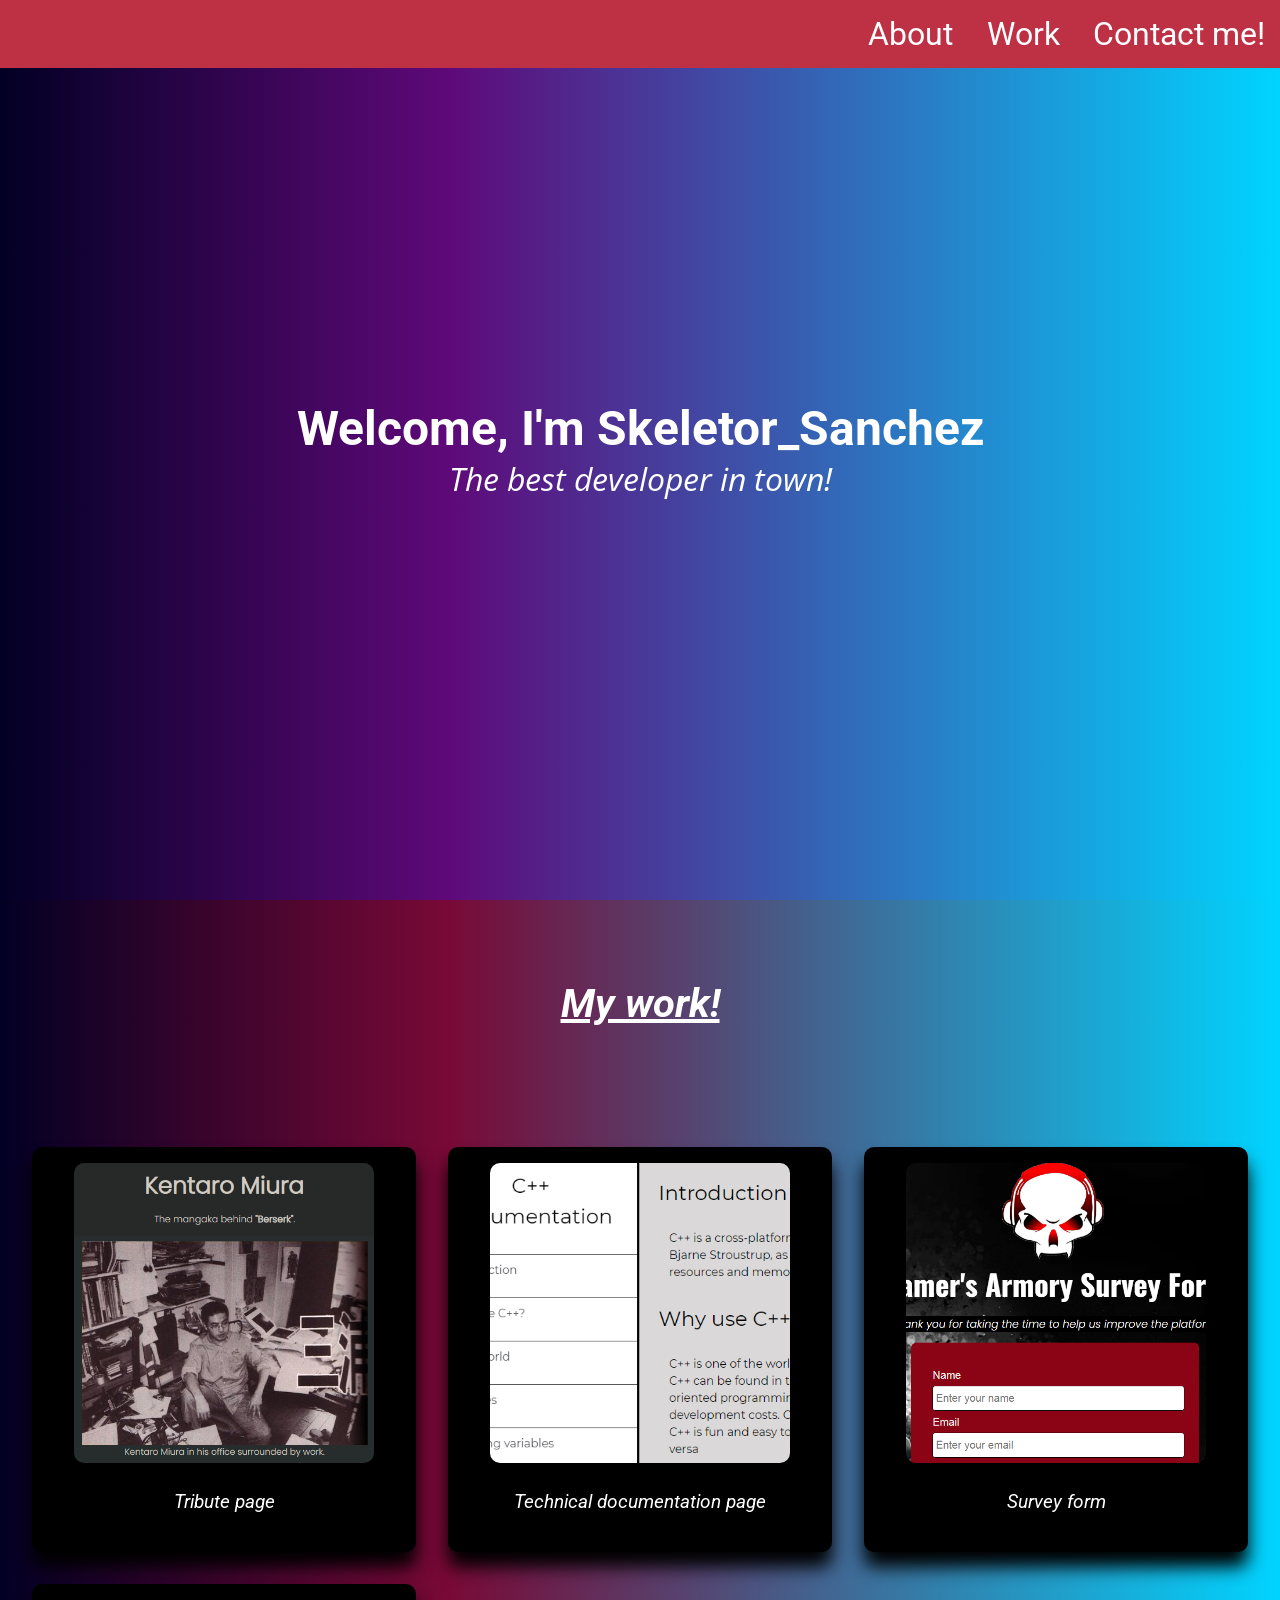
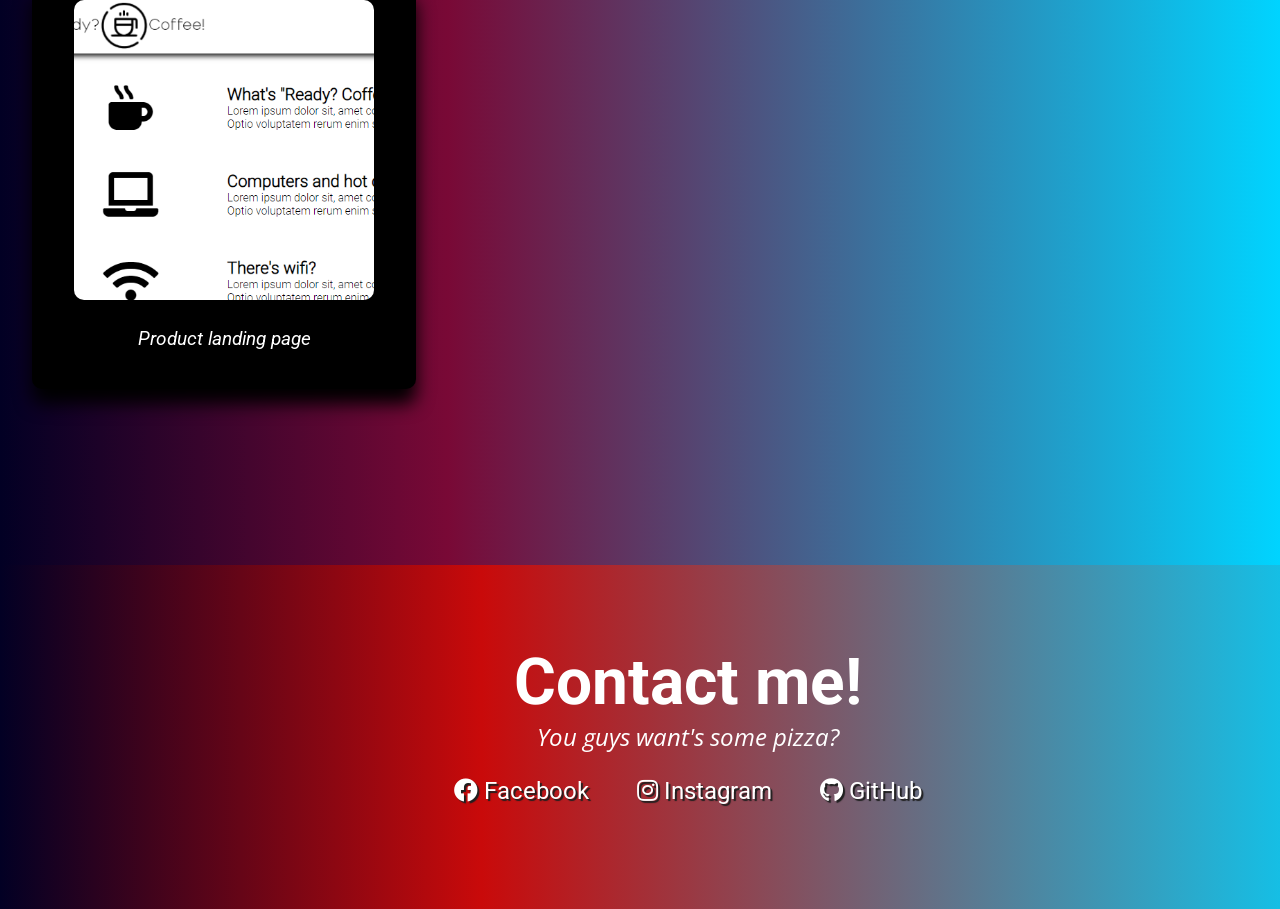
<file: Personal_portfolio_webpage/index.html>
<!DOCTYPE html>
<html lang="en">
<head>
    <meta charset="UTF-8">
    <meta http-equiv="X-UA-Compatible" content="IE=edge">
    <meta name="viewport" content="width=device-width, initial-scale=1.0">

    <!-- Import-CSS -->
    <link rel="stylesheet" type="text/CSS" href="style.css">

    <!-- Import-Google-Fonts -->
    <link rel="preconnect" href="https://fonts.googleapis.com">
    <link rel="preconnect" href="https://fonts.gstatic.com" crossorigin>
    <link href="https://fonts.googleapis.com/css2?family=Roboto&display=swap" rel="stylesheet">
    <link href="https://fonts.googleapis.com/css2?family=Open+Sans:ital,wght@1,300&display=swap" rel="stylesheet">

    <!-- Import-Font-Awesome -->
    <link rel="stylesheet" href="https://use.fontawesome.com/releases/v5.15.4/css/all.css" integrity="sha384-DyZ88mC6Up2uqS4h/KRgHuoeGwBcD4Ng9SiP4dIRy0EXTlnuz47vAwmeGwVChigm" crossorigin="anonymous">


    <title>Skeletor_Sanchez portfolio!</title>
</head>
<body>
    <header id="header">
    <nav id="navbar">
        <ul>
            <li><a href="#welcome-section" class="nav-link">About</a></li>
            <li><a href="#projects-section" class="nav-link">Work</a></li>
            <li><a href="#contact-section" class="nav-link">Contact me!</a></li>
        </ul>
    </nav>
    </header>
    <section id="welcome-section">
        <h1>Welcome, I'm Skeletor_Sanchez</h1>
        <p>The best developer in town!</p>
    </section>

    <section id="projects-section">
        <h2 id="projects-section-title">My work!</h2>
    <div id="projects-container">
        <a href="" class="project-tile">
            <img src="Images/project-1.png" alt="My first project, kentaro miura tribute page" class="project-img">
            <p class="project-title">Tribute page</p>
        </a>

        <a href="" class="project-tile">
            <img src="Images/project-2.png" alt="My first project, kentaro miura tribute page" class="project-img">
            <p class="project-title">Technical documentation page</p>
        </a>

        <a href="" class="project-tile">
            <img src="Images/project-3.png" alt="My first project, kentaro miura tribute page" class="project-img">
            <p class="project-title">Survey form</p>
        </a>

        <a href="" class="project-tile">
            <img src="Images/project-4.png" alt="My first project, kentaro miura tribute page" class="project-img">
            <p class="project-title">Product landing page</p>
        </a>


    </div>
    </section>

    <section id="contact-section">
        <h2 id="contact-section-title">Contact me!</h2>
        <p>You guys want's some pizza?</p>
        <div id="contact-links">
            <a href="" target="_blank" class="contact-details">
                <i class="fab fa-facebook"></i>
                 Facebook
            </a>
            <a href="" target="_blank" class="contact-details">
                <i class="fab fa-instagram"></i>
                 Instagram
            </a>
            <a href="https://github.com/SkeletorSanchez" target="_blank" class="contact-details">
                <i class="fab fa-github"></i>
                 GitHub
            </a>
        </div>
    </section>
</body>
</html>
</file>
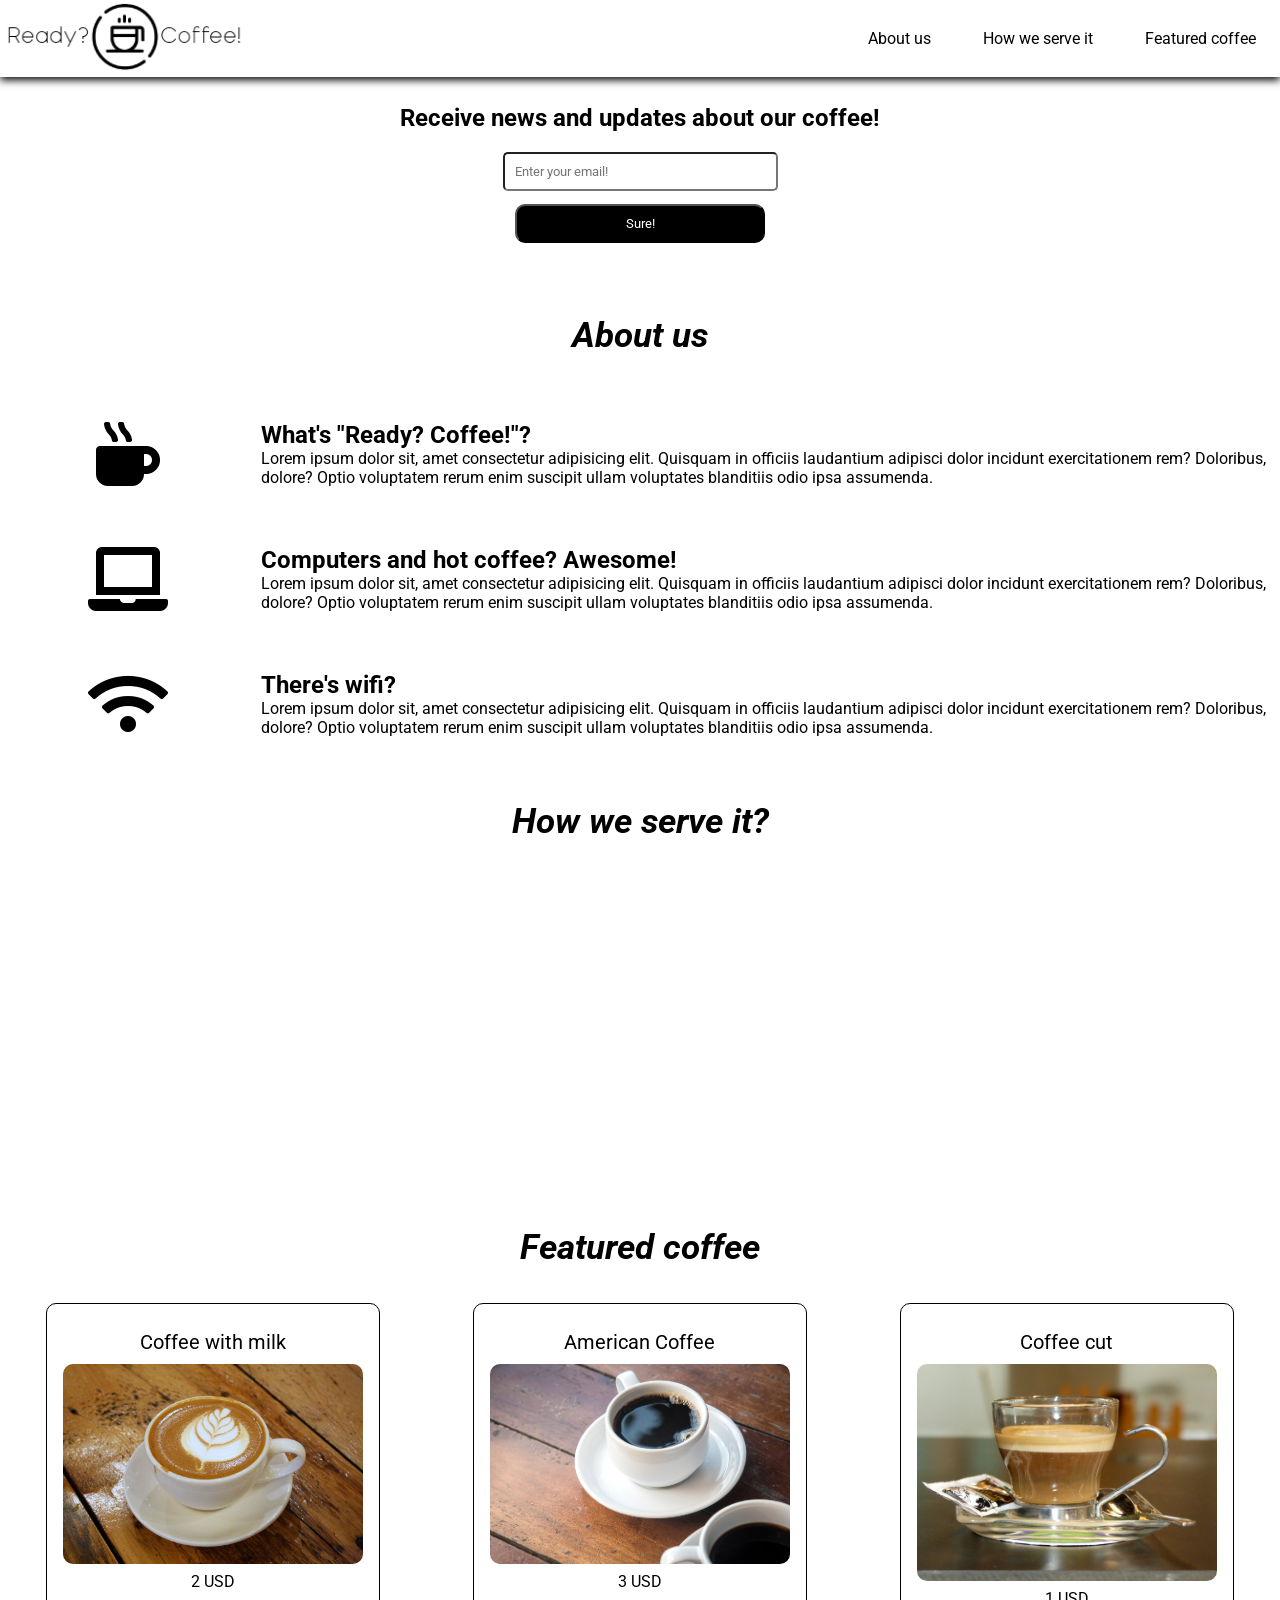
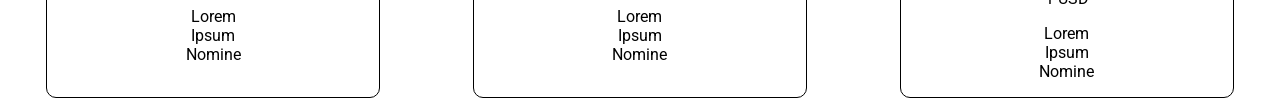
<file: Product_Landing_Page/index.html>
<!DOCTYPE html>
<html lang="en">
<head>
    <meta charset="UTF-8">
    <meta http-equiv="X-UA-Compatible" content="IE=edge">
    <meta name="viewport" content="width=device-width, initial-scale=1.0">

    <!-- Import CSS -->
    <link rel="stylesheet" type="text/CSS" href="style.css">

    <!-- Import-Google Fonts -->
    <link rel="preconnect" href="https://fonts.googleapis.com">
    <link rel="preconnect" href="https://fonts.gstatic.com" crossorigin>
    <link href="https://fonts.googleapis.com/css2?family=Roboto:wght@300&display=swap" rel="stylesheet">

    <!--Import Font Awesome-->
    <link rel="stylesheet" href="https://use.fontawesome.com/releases/v5.15.4/css/all.css" integrity="sha384-DyZ88mC6Up2uqS4h/KRgHuoeGwBcD4Ng9SiP4dIRy0EXTlnuz47vAwmeGwVChigm" crossorigin="anonymous">


    <title>Ready? Coffee!</title>

</head>
<body>
    <header id="header">
    <div id="header-container">
       <a href=""><img src="Images/logo.png" id="header-img"></a>  
        <nav id="nav-bar">
            <ul id="nav-ul">
                <li class="nav-li"><a href="#about-us">About us</a></li>
                <li class="nav-li"><a href="#how-we-serve-it">How we serve it</a></li>
                <li class="nav-li"><a href="#featured-coffee">Featured coffee</a></li>
            </ul>
        </nav>
    </div>
    </header>
    
    <main id="main">
        <!-- FORM-SECTION -->

        <section id="form-section">
            <h2>Receive news and updates about our coffee!</h2>
            <form id="form" action="https://www.freecodecamp.com/email-submit">
                <input type="email" id="email" placeholder="Enter your email!" name="email" required>
                <input type="submit" id="submit" value="Sure!" class="btn">
            </form>
        </section>

        <!-- ABOUT-US -->

        <section id="about-us">
            <h2 class="subtitle">About us</h2>
            <div class="grid">
                <div class="icon">
                    <i class="fas fa-mug-hot fa-4x"></i>
                </div>
                <div class="desc">
                    <h2>What's "Ready? Coffee!"?</h2>
                    <p>Lorem ipsum dolor sit, amet consectetur adipisicing elit. Quisquam in officiis laudantium adipisci dolor incidunt exercitationem rem? Doloribus, dolore? Optio voluptatem rerum enim suscipit ullam voluptates blanditiis odio ipsa assumenda.</p>
                </div>
            </div>

            <div class="grid">
                <div class="icon">
                    <i class="fas fa-laptop fa-4x"></i>
                </div>
                <div class="desc">
                    <h2>Computers and hot coffee? Awesome!</h2>
                    <p>Lorem ipsum dolor sit, amet consectetur adipisicing elit. Quisquam in officiis laudantium adipisci dolor incidunt exercitationem rem? Doloribus, dolore? Optio voluptatem rerum enim suscipit ullam voluptates blanditiis odio ipsa assumenda.</p>
                </div>
            </div>

            <div class="grid">
                <div class="icon">
                    <i class="fas fa-wifi fa-4x"></i>
                </div>
                <div class="desc">
                    <h2>There's wifi?</h2>
                    <p>Lorem ipsum dolor sit, amet consectetur adipisicing elit. Quisquam in officiis laudantium adipisci dolor incidunt exercitationem rem? Doloribus, dolore? Optio voluptatem rerum enim suscipit ullam voluptates blanditiis odio ipsa assumenda.</p>
                </div>
            </div>
            
        </section>

        <!-- HOW-WE-SERVE-IT -->

        <section id="how-we-serve-it">
            <h2 class="subtitle">How we serve it?</h2>
            <iframe width="560" height="315" src="https://www.youtube.com/embed/gvPetTPFsZM" title="YouTube video player" frameborder="0" allow="accelerometer; autoplay; clipboard-write; encrypted-media; gyroscope; picture-in-picture" allowfullscreen></iframe>
        </section>

        <!-- FEATURED-COFFEE -->

        <section id="featured-coffee">
            <h2 class="subtitle">Featured coffee</h2>
            <div id="featured-coffee-container">
                <div class="coffee">
                    <p class="coffee-name">Coffee with milk</p>
                    <img src="Images/coffee-with-milk.jpg" class="coffee-img">
                    <p class="coffee-price">2 USD</p>
                    <ul>
                        <li>Lorem</li>
                        <li>Ipsum</li>
                        <li>Nomine</li>
                    </ul>
                </div>
        

            <div class="coffee">
                    <p class="coffee-name">American Coffee</p>
                    <img src="Images/american-coffee.jpg" class="coffee-img">
                    <p class="coffee-price">3 USD</p>
                    <ul>
                        <li>Lorem</li>
                        <li>Ipsum</li>
                        <li>Nomine</li>
                    </ul>
                </div>
           

                <div class="coffee">
                    <p class="coffee-name">Coffee cut</p>
                    <img src="Images/coffee-cut.jpg" class="coffee-img">
                    <p class="coffee-price">1 USD</p>
                    <ul>
                        <li>Lorem</li>
                        <li>Ipsum</li>
                        <li>Nomine</li>
                    </ul>
                </div>
            </div>
            
        </section>

    </main>
</body>
</html>
</file>
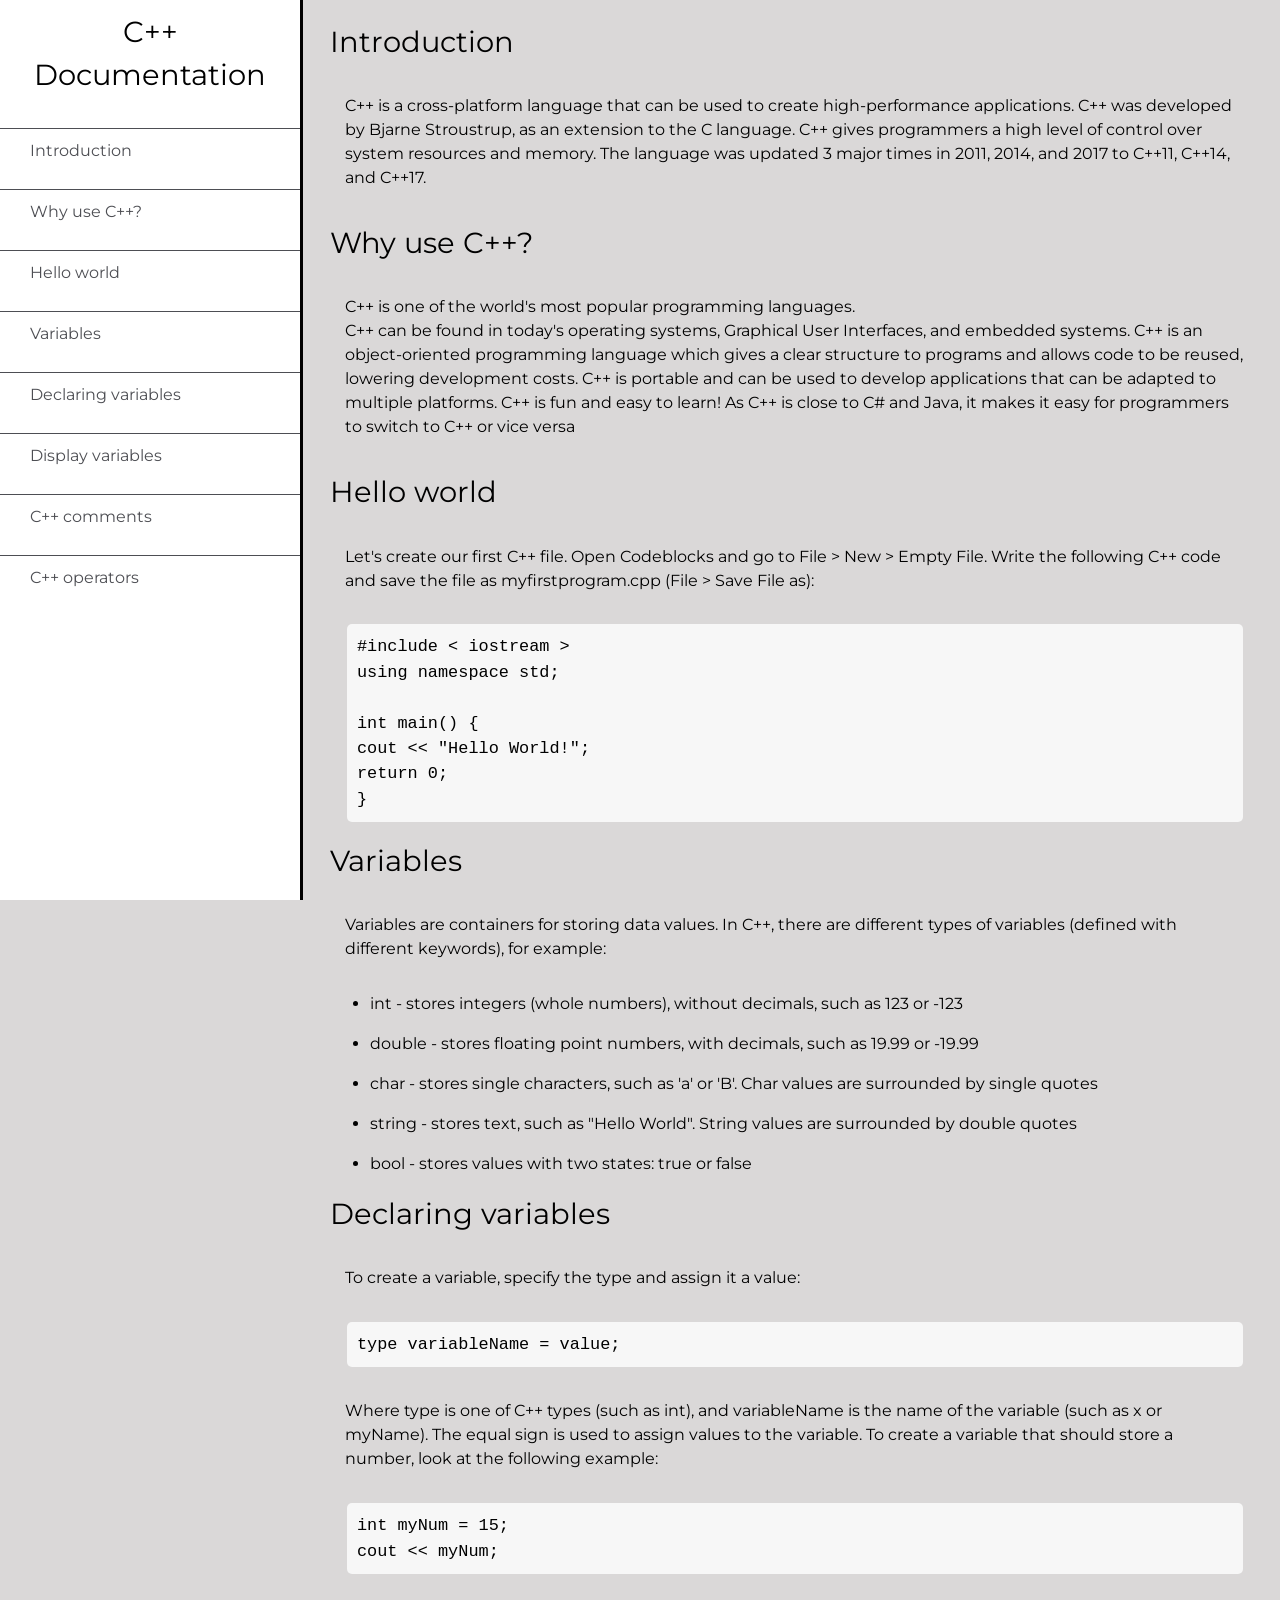
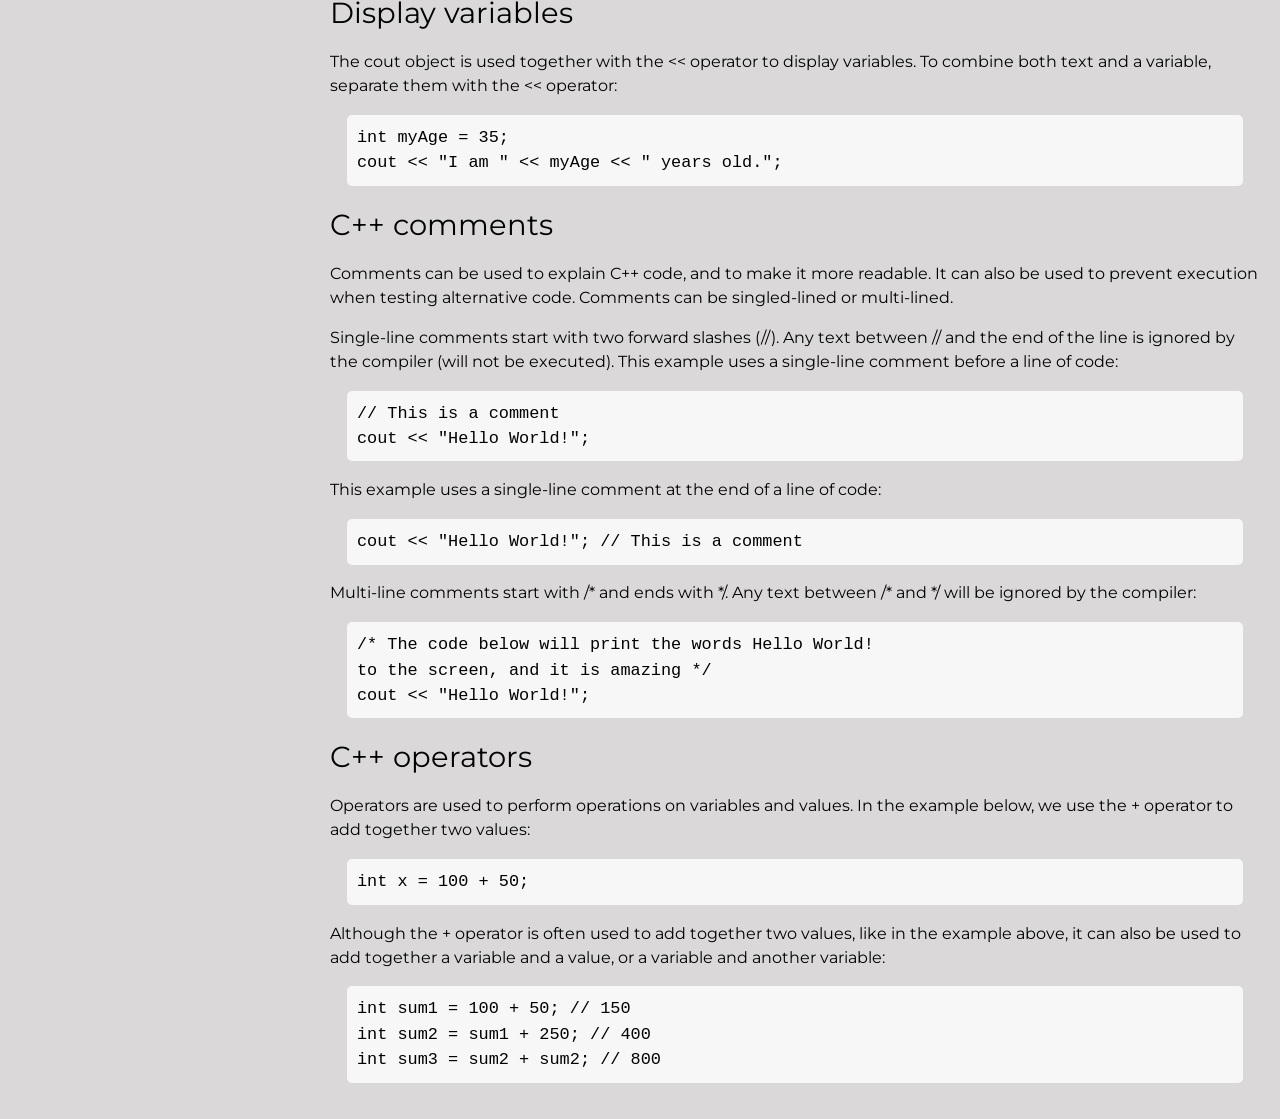
<file: Technical_documentation_page/index.html>
<!DOCTYPE html>
<html lang="en">
<head>
    <meta charset="UTF-8">
    <meta http-equiv="X-UA-Compatible" content="IE=edge">
    <meta name="viewport" content="width=device-width, initial-scale=1.0">
    <!-- Import-CSS -->
    <link rel="stylesheet" type="text/CSS" href="style.css">

    <!-- Import-Google-Fonts -->
    <link rel="preconnect" href="https://fonts.googleapis.com">
    <link rel="preconnect" href="https://fonts.gstatic.com" crossorigin>
    <link href="https://fonts.googleapis.com/css2?family=Montserrat&display=swap" rel="stylesheet">


    <title>Technical documentation page</title>
</head>
<body>
    <nav id="navbar">
        <header>C++ Documentation</header>
        <ul>
            <li><a class="nav-link" href="#introduction">Introduction</a></li>
            <li><a class="nav-link" href="#Why_use_C++?">Why use C++?</a></li>
            <li><a class="nav-link" href="#Hello_world">Hello world</a></li>
            <li><a class="nav-link" href="#Variables">Variables</a></li>
            <li><a class="nav-link" href="#Declaring_variables">Declaring variables</a></li>
            <li><a class="nav-link" href="#Display_variables">Display variables</a></li>
            <li><a class="nav-link" href="#C++_comments">C++ comments</a></li>
            <li><a class="nav-link" href="#C++_operators">C++ operators</a></li>


        </ul>
    </nav>
    <main id="main-doc">

        <section class="main-section" id="Introduction"><header>Introduction</header>
            <p class="desc">
                C++ is a cross-platform language that can be used to create high-performance applications.
                C++ was developed by Bjarne Stroustrup, as an extension to the C language.
                C++ gives programmers a high level of control over system resources and memory.
                The language was updated 3 major times in 2011, 2014, and 2017 to C++11, C++14, and C++17.
            </p>
        </section>

        <section class="main-section" id="Why_use_C++?"><header>Why use C++?</header>
            <p class="desc">
                C++ is one of the world's most popular programming languages.<br>
                C++ can be found in today's operating systems, Graphical User Interfaces, and embedded systems.
                C++ is an object-oriented programming language which gives a clear structure to programs and allows code to be reused, lowering development costs.
                C++ is portable and can be used to develop applications that can be adapted to multiple platforms.
                C++ is fun and easy to learn!
                As C++ is close to C# and Java, it makes it easy for programmers to switch to C++ or vice versa
            </p>
        </section>

        <section class="main-section" id="Hello_world"><header>Hello world</header>
            <p class="desc">
                Let's create our first C++ file.
                Open Codeblocks and go to File > New > Empty File.
                Write the following C++ code and save the file as myfirstprogram.cpp (File > Save File as):
            </p>
           
             <code>#include < iostream >
                using namespace std;
                
                int main() {
                  cout << "Hello World!";
                  return 0;
                }</code>
          
        </section>
 
        <section class="main-section" id="Variables"><header>Variables</header>
            <p  class="desc">
                Variables are containers for storing data values.
                In C++, there are different types of variables (defined with different keywords), for example:
            </p>
            <ul>
                <li>int - stores integers (whole numbers), without decimals, such as 123 or -123</li>
                <li>double - stores floating point numbers, with decimals, such as 19.99 or -19.99</li>
                <li>char - stores single characters, such as 'a' or 'B'. Char values are surrounded by single quotes</li>
                <li>string - stores text, such as "Hello World". String values are surrounded by double quotes</li>
                <li>bool - stores values with two states: true or false</li>
            </ul>
        </section>

        <section class="main-section" id="Declaring_variables"><header>Declaring variables</header>
            <p class="desc">
                To create a variable, specify the type and assign it a value:
            </p>
            <code>type variableName = value;</code>
            <p class="desc">
                Where type is one of C++ types (such as int), and variableName is the name of the variable (such as x or myName). 
                The equal sign is used to assign values to the variable.
                To create a variable that should store a number, look at the following example:
            </p>
            <code>int myNum = 15;
                cout << myNum;</code>
          
        </section>

        <section class="main-section" id="Display_variables"> <header>Display variables</header>
        <p>
            The cout object is used together with the << operator to display variables.
            To combine both text and a variable, separate them with the << operator:
        </p>
        <code>int myAge = 35;
            cout << "I am " << myAge << " years old.";</code>
        </section>

        <section class="main-section" id="C++_comments"><header>C++ comments</header>
        <p>
            Comments can be used to explain C++ code, and to make it more readable. 
            It can also be used to prevent execution when testing alternative code. Comments can be singled-lined or multi-lined.
        </p>
        <p>
            Single-line comments start with two forward slashes (//).
            Any text between // and the end of the line is ignored by the compiler (will not be executed).
            This example uses a single-line comment before a line of code:
        </p>
        <code>// This is a comment
            cout << "Hello World!";</code>
        <p>
            This example uses a single-line comment at the end of a line of code:
        </p>
        <code>cout << "Hello World!"; // This is a comment</code>
        <p>
            Multi-line comments start with /* and ends with */.
            Any text between /* and */ will be ignored by the compiler:
        </p>
        <code>/* The code below will print the words Hello World!
            to the screen, and it is amazing */
            cout << "Hello World!";</code>
        </section>

        <section class="main-section" id="C++_operators"><header>C++ operators</header>
        <p>
            Operators are used to perform operations on variables and values.
            In the example below, we use the + operator to add together two values:
        </p>
        <code>int x = 100 + 50;</code>
        <p>
            Although the + operator is often used to add together two values, like in the example above, 
            it can also be used to add together a variable and a value, or a variable and another variable:
        </p>
        <code>int sum1 = 100 + 50; // 150
            int sum2 = sum1 + 250; // 400
            int sum3 = sum2 + sum2; // 800</code>
        </section>

    </main>
</body>
</html>
</file>
<file: Personal_portfolio_webpage/style.css>
*{
    margin: 0;
    padding: 0;
}
body{
    font-family: 'Roboto', sans-serif;
    color: white;
}
h1{
    font-size: 3em;
}

#navbar{
    width: 100%;
    background-color: #be3144;;
    position: fixed;
    display: flex;
    justify-content: flex-end;
}

#navbar li{
    display: inline-block;
    list-style: none;
}
.nav-link{
    display: block;
    font-size: 2em;
    padding: 0.4em;
    text-decoration: none;
    border-radius: 10px;
    transition: 0.3s;
    margin: 2px;
    color: inherit;
}
.nav-link:hover{
    background-color: cornflowerblue;
    
}

#welcome-section{
    display: flex;
    flex-direction: column;
    justify-content: center;
    align-items: center;
    width: 100%;
    height: 100vh;
    background: rgb(2,0,36);
    background: linear-gradient(90deg, rgba(2,0,36,1) 0%, rgba(95,9,121,1) 35%, rgba(0,212,255,1) 100%);
}

#welcome-section > p{
    font-size: 2em;
    font-style: italic;
    font-family: 'Open Sans', sans-serif;
}



#projects-section{
    text-align: center;
    padding: 5rem 2rem;
    background: rgb(2,0,36);
    background: linear-gradient(90deg, rgba(2,0,36,1) 0%, rgba(121,9,54,1) 35%, rgba(0,212,255,1) 100%);
}

#projects-section-title{
    margin-bottom: 3em;
    font-size: 2.5em;
    font-style: italic;
    width: 100%;
    text-decoration: underline;
}
#projects-container{
    display: grid;
    grid-template-columns: repeat(auto-fit, minmax(320px, 1fr));
    grid-gap: 2em;
    width: 100%;
    max-width: 1280px;
    margin: 0 auto;
    margin-bottom: 6rem;
    text-align: center;
}

.project-tile{
    background: black;
    padding: 1em;
    border-radius: 10px;
    box-shadow: 0 15px 18px black;
    text-decoration: none;
}
.project-img{
    width: 300px;
    height: 300px;
    object-fit: cover;
    border-radius: 10px;
    border: 1px black;
}
.project-title{
    font-size: 1.2em;
    padding: 1.2em;
    color: white;
   font-style: italic;
}


#contact-section{
    display: flex;
    justify-content: center;
    align-items: center;
    text-align: center;
    flex-direction: column;
    padding: 5rem 3rem;
    background: rgb(2,0,36);
    background: linear-gradient(90deg, rgba(2,0,36,1) 0%, rgba(201,10,10,1) 35%, rgba(0,212,255,1) 100%);
    width: 100%;
}

#contact-section > h2{
    font-size: 4em;
}

#contact-section > p{
    font-size: 1.5em;
    font-style: italic;
    font-family: 'Open Sans', sans-serif;
}

#contact-links{
    display:flex;
    justify-content: space-around;
    align-items: center;

}

.contact-details{
    color: inherit;
    text-decoration: none;
    font-size: 1.5em;
    text-shadow: 2px 2px 1px #1f1f1f;
    padding: 1em;
}

@media (max-width: 850px){
#navbar {
    justify-content: center;
    flex-direction: column;
}
.nav-link{
    font-size: 1em;
}

#projects-container {
    grid-template-columns: 1fr;
}

}
</file>
<file: Product_Landing_Page/style.css>
*{
    margin: 0;
    padding: 0;
    font-family: 'Roboto', sans-serif;
    box-sizing: border-box;
}


/*-------------------------HEADER----------------------*/
#header{
    width: 100%;
    box-shadow: 0 3px 8px black;
    position: fixed;
    top: 0;
    background-color: white;
}

#header-container{
    display: flex;
    justify-content: space-between;
    align-items: center;
    flex-wrap: wrap;
}

#header-img{
    width: 100%; 
    max-width: 250px;
}


/*----- NAV-BAR -----*/
.nav-li{
    display: inline-block;
    padding: 1em;
    background-color: white;
}


.nav-li > a{
    text-decoration: none;
    font-family: inherit;
    color: black;
    transition: 0.3s;
    padding: 0.5em;
    border-radius: 10px;
}
.nav-li > a:hover{
    color: white;
    background-color: black;
    
}

/*-------------------------MAIN----------------------*/

/*----- FORM -----*/
#form-section{
    display: flex;
    flex-direction: column;
    align-items: center;
    justify-content: center;
    text-align: center;
    height: 200px;
    margin-top: 80px;
}
#form-section > h2{
    margin-bottom: 20px;
}
#form{
    width: 100%;
    max-width: 300px;
}

#form-section input[type='email']{
    width: 100%;
    max-width: 275px;
    padding: 10px;
    border-radius: 5px;
}


#form-section input[type='submit']{
    margin: 1em 0;
    width: 100%;
    background-color: black;
    color:white;
    max-width: 250px;
    padding: 10px;
    border-radius: 10px;
    cursor: pointer;
}

/*----- ABOUT-US -----*/
.grid{
    display: flex;
}

.icon{
    display: flex;
    align-items: center;
    justify-content: center;
    height: 125px;
    width: 20vw;
}

.desc{
    display: flex;
    flex-direction: column;
    justify-content: center;
    height: 125px;
    width: 80vw;
    padding: 5px;
}

/*----- HOW-WE-SERVE-IT -----*/

#how-we-serve-it{
    display: flex;
    justify-content: center;
    flex-direction: column;
    align-items: center;
}
#how-we-serve-it > iframe {
    max-width: 560px;
    width: 100%;
    padding: 1em;
}
.subtitle{
    margin: 1em 0;
    font-size: 35px;
    font-style: italic;
    text-align: center;
}

/*----- FEATURED-COFFEE -----*/

#featured-coffee-container{
    display: flex;
    justify-content: space-around;
    text-align: center;
}
.coffee-name{
    font-size: 20px;
    margin: 0.5em;
}
.coffee{
    border: 1px solid black;
    display: flex;
    flex-direction: column;
    border-radius: 10px;
    padding: 1em;
    margin: 0 10px;
}

.coffee-price{
    margin: 0.5em;
}
.coffee > ul{
    margin-top: 0.5em;
    list-style: none;
}
.coffee-img{
    max-width: 300px;
    width: 100%;
    border-radius: 10px;
}

/*-----MEDIA-QUERIE-----*/
@media screen and (max-width: 650px) {
    #header-container{
        flex-direction: column;
    }
    #nav-ul{
        display: flex;
        flex-direction: column;
        align-items: center;
        padding: 0;
    
    }
    #form-section{
        margin-top: 15em;
    }

    .icon{
        display: none;
    }
    .desc{
        width: 100%;
        text-align: center;
         padding: 0;
         height: 150px;
         margin: 2em 0 ;
    }
    #featured-coffee-container {
        flex-direction: column;
    }
    .coffee{
        max-width: 300px;
        width: 100%;
        margin: 0 auto;
        margin-bottom: 10px;
    }
}
</file>
<file: Technical_documentation_page/style.css>
body{
    background-color: rgb(218, 216, 216);
    font-family: 'Montserrat', sans-serif;
    line-height: 1.5;
    margin: 0;
    padding: 0;
}

header{
    color: black;
    margin: 10px;
    text-align: center;
    font-size: 1.8em;
}

#navbar{
    position: fixed;
    min-width: 290px;
    top: 0px;
    left: 0px;
    width: 300px;
    height: 100%;
    border-right: solid;
    background-color: white;
}

#navbar ul {
    height: 88%;
    padding: 0;
    overflow-y: auto;
    overflow-x: hidden;
}

#navbar li {
    color: #4d4e53;
    border-top: 1px solid;
    list-style: none;
    position: relative;
    width: 100%;
}

#navbar a{
    display: block;
    padding: 10px 30px;
    color: #4d4e53;
    text-decoration: none;
    cursor: pointer;
}

#main-doc{
    position: absolute;
    margin-left: 310px;
    padding: 20px;
    margin-bottom: 110px;
}
#main-doc header {
    text-align: left;
    margin: 0px;
}

.desc{
    padding: 15px;
}

code{
    display: block;
    text-align: left;
    white-space: pre-line;
    position: relative;
    word-break: normal;
    word-wrap: normal;
    background-color: #f7f7f7;
    padding: 10px;
    margin: 1em;
    border-radius: 5px;
    font-size: 1.3em;
}

li{
    margin: 1em 0;
}



@media only screen and (max-width: 850px){

#navbar {
    background-color: white;
    position: absolute;
    top: 0;
    padding: 0;
    margin: 0;
    width: 100%;
    max-height: 275px;
    border: none;
    z-index: 1;
    border-bottom: 2px solid;
}
#navbar ul {
    border: 1px solid;
    height: 207px;
}
#main-doc {
    margin-left: -10px;
    position: relative;
    margin-left: 0px;
    margin-top: 270px;
}
code {
    margin-left: -20px;
    width: 100%;
    padding: 15px;
    padding-left: 10px;
    padding-right: 45px;
    min-width: 233px;
}
}
</file>
